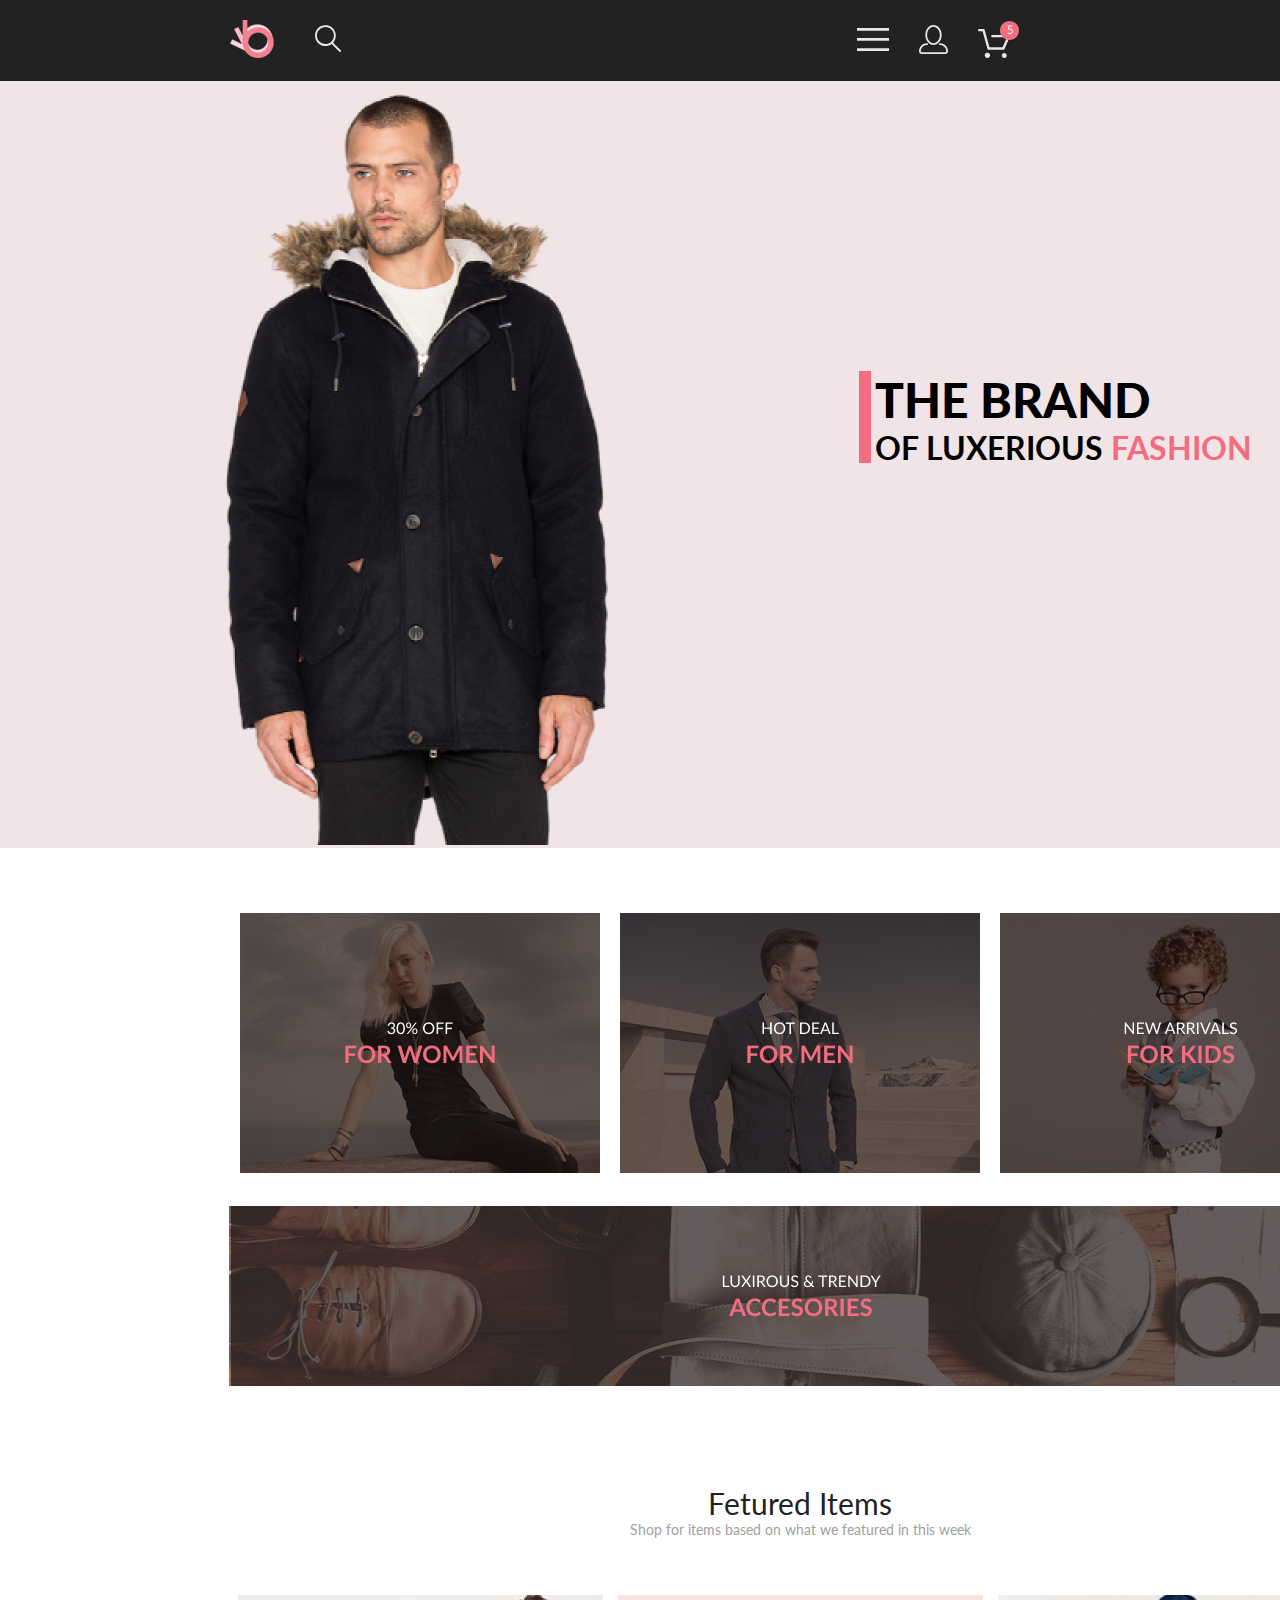
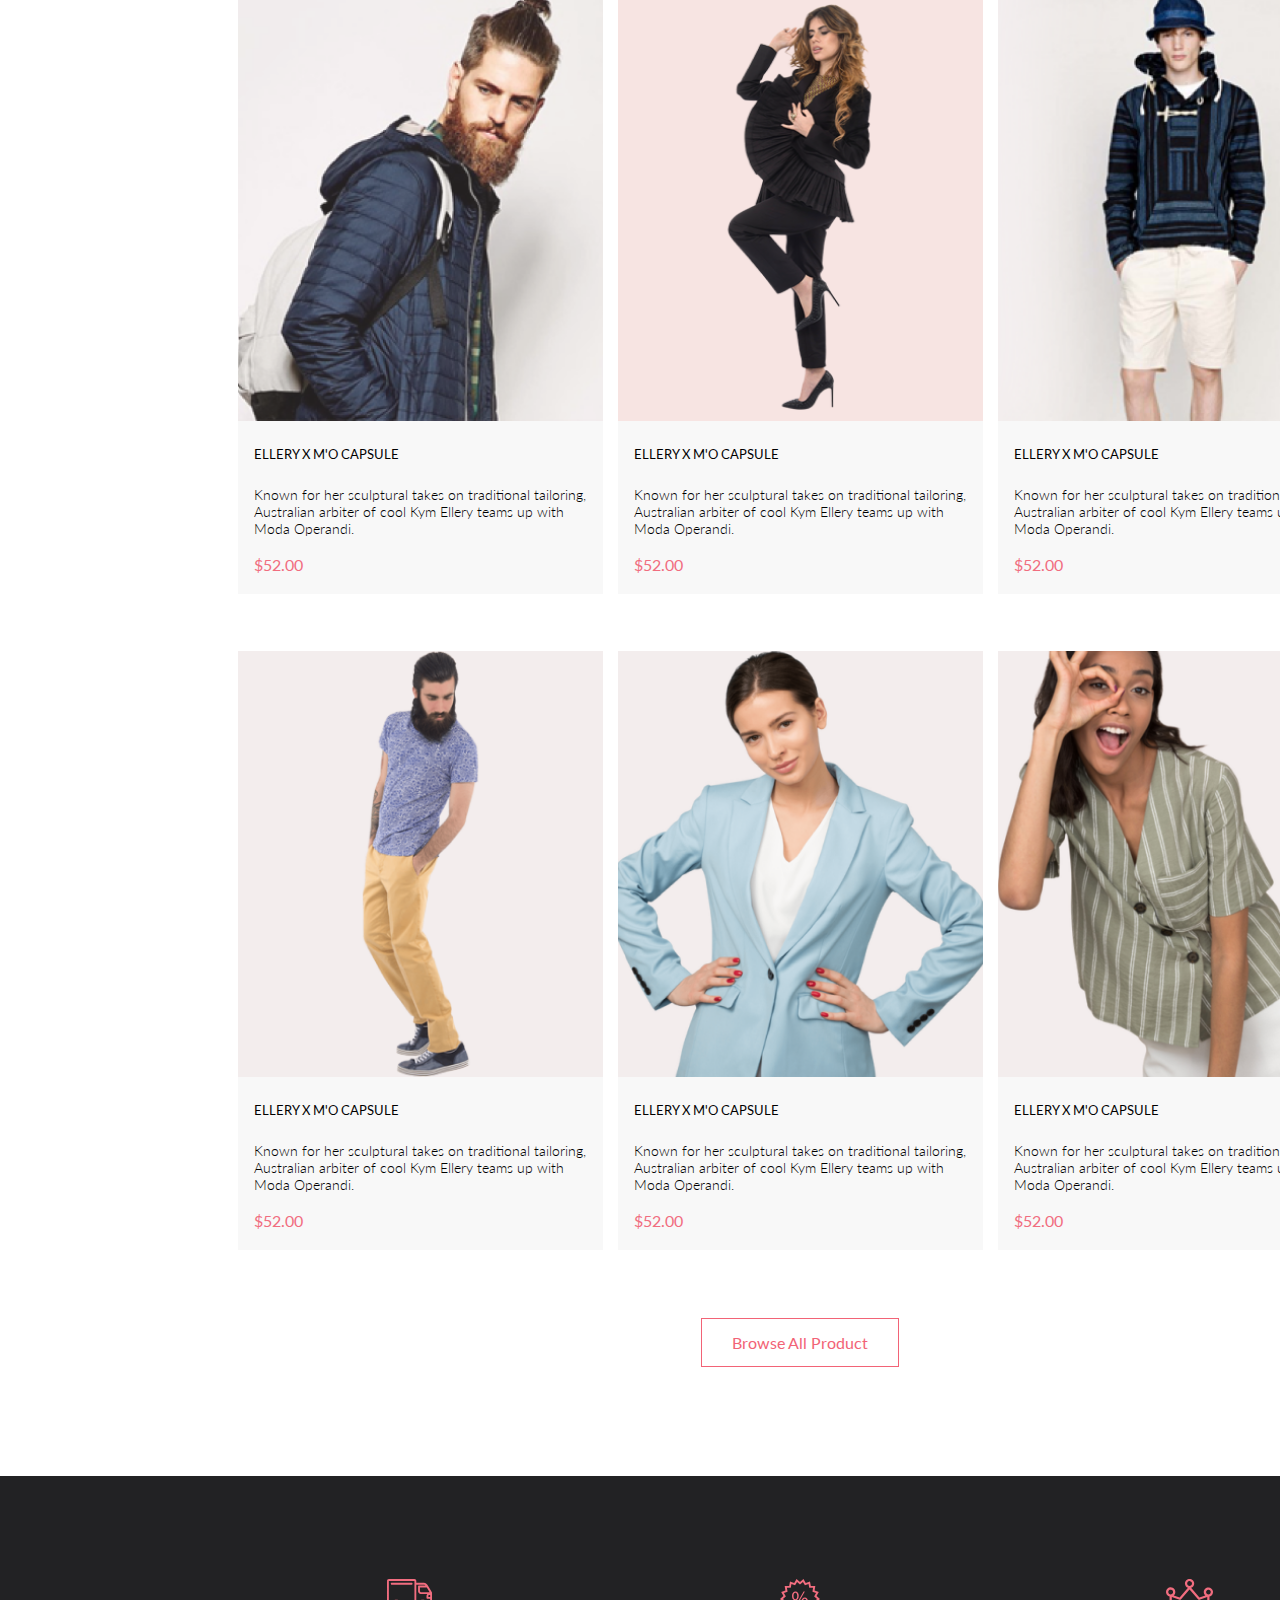
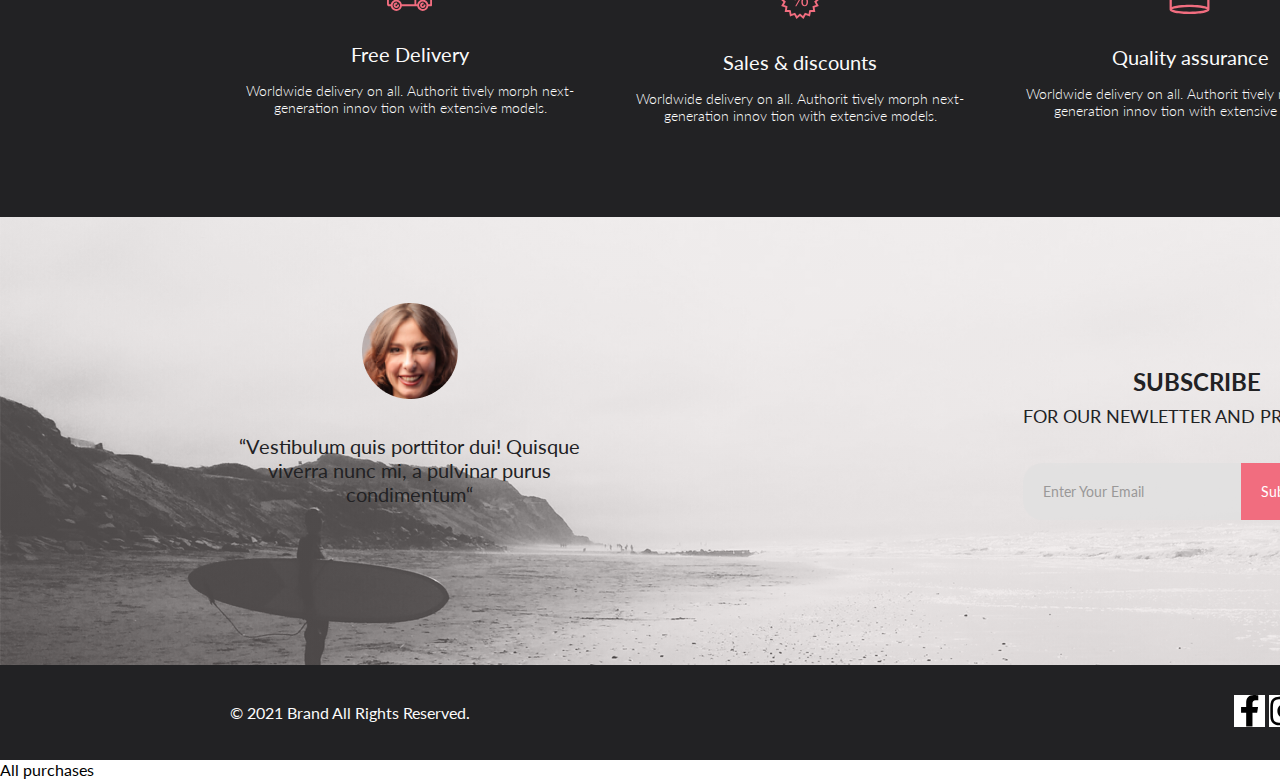
<file: четкая структура/index.html>
<!DOCTYPE html>
<html lang="en">

<head>
    <meta charset="UTF-8">
    <meta http-equiv="X-UA-Compatible" content="IE=edge">
    <meta name="viewport" content="width=device-width, initial-scale=1.0">
    <link rel="preconnect" href="https://fonts.gstatic.com">
    <link
        href="https://fonts.googleapis.com/css2?family=Lato:ital,wght@0,100;0,300;0,400;0,700;0,900;1,100;1,300;1,400;1,700;1,900&display=swap"
        rel="stylesheet">
    <link rel="stylesheet" href="style.css">
    <title>Index</title>
</head>

<body>

    <header class="header">
        <div class="container">
            <nav class="nav">
                <ul class="ul__nav">
                    <li class="li__nav"><a href="" class="a__nav"><img src="svg/bender.svg" alt=""
                                class="img__left__nav"></a></li>
                    <li class="li__nav"><a href="" class="a__nav"><img src="svg/loop.svg" alt=""
                                class="img__left__nav"></a></li>
                </ul>
                <ul class="ul__nav">
                    <li class="li__nav"><a href="" class="a__nav"><img src="svg/lines.svg" alt=""
                                class="img__right__nav"></a></li>

                    <li class="li__nav"><a href="" class="a__nav"><img src="svg/people.svg" alt=""
                                class="img__right__nav"></a></li>

                    <li class="li__nav"><a href="" class="a__nav"><img src="svg/shop5.svg" alt=""
                                class="img__right__nav"></a></li>

                </ul>
            </nav>
        </div>
    </header>
    <main class="main">
        <div class="wrap__background">
            <div class="container">
                <section class="main__header__banner">
                    <div class="main__header__text__wrp">
                        <span class="main__header__title">The Brand</span>
                        <span class="main__header__subtitle">of luxerious
                            <span class="subtittle__span">fashion</span>
                        </span>
                    </div>
                </section>
            </div>
        </div>
        <div class="container">
            <section class="sales">
                <div class="sales__small__pictures">
                    <div class="sales__pictures">
                        <img src="img/1-for women.png" alt="" class="small__img">
                    </div>
                    <div class="sales__pictures">
                        <img src="img/2-for men.png" alt="" class="small__img">
                    </div>
                    <div class="sales__pictures ">
                        <img src="img/3-for kids.png" alt="" class="small__img">
                    </div>
                </div>
                <div class="sales__pictures">
                    <img src="img/4-ACCESORIES.png" alt="" class="huge__img">
                </div>
            </section>
        </div>
        <div class="container">
            <section class="featured__items">
                <div class="h2__featured">Fetured Items</div>
                <span class="span__featured">Shop for items based on what we featured in this week</span>
                <div class="cards__featured">
                    <div class="card__body">
                        <a href="" class="a__featured"><img src="img/midman.png" alt="" class="img__featured"></a>
                        <div class="item__wrap__featured">
                            <span class="span__title__featured">ELLERY X M'O CAPSULE</span>
                            <span class="span__subtitle__featured">Known for her sculptural takes on traditional
                                tailoring,
                                Australian arbiter of cool Kym Ellery teams up with Moda Operandi.</span>
                            <span class="span__price__featured">$52.00</span>
                        </div>
                        <button class="featured__button__span">


                            <span>Add to Cart</span>
                        </button>
                    </div>
                    <div class="card__body">
                        <a href="" class="a__featured"><img src="img/midwomen.png" alt="" class="img__featured"></a>
                        <div class="item__wrap__featured">
                            <span class="span__title__featured">ELLERY X M'O CAPSULE</span>
                            <span class="span__subtitle__featured">Known for her sculptural takes on traditional
                                tailoring,
                                Australian arbiter of cool Kym Ellery teams up with Moda Operandi.</span>
                            <span class="span__price__featured">$52.00</span>
                        </div>
                        <button class="featured__button__span">


                            <span>Add to Cart</span>
                        </button>
                    </div>
                    <div class="card__body">
                        <a href="" class="a__featured"><img src="img/midman2.png" alt="" class="img__featured"></a>
                        <div class="item__wrap__featured">
                            <span class="span__title__featured">ELLERY X M'O CAPSULE</span>
                            <span class="span__subtitle__featured">Known for her sculptural takes on traditional
                                tailoring,
                                Australian arbiter of cool Kym Ellery teams up with Moda Operandi.</span>
                            <span class="span__price__featured">$52.00</span>
                        </div>
                        <button class="featured__button__span">


                            <span>Add to Cart</span>
                        </button>
                    </div>
                </div>
                <div class="cards__featured">
                    <div class="card__body">
                        <a href="" class="a__featured"><img src="img/midman4.png" alt="" class="img__featured"></a>
                        <div class="item__wrap__featured">
                            <span class="span__title__featured">ELLERY X M'O CAPSULE</span>
                            <span class="span__subtitle__featured">Known for her sculptural takes on traditional
                                tailoring,
                                Australian arbiter of cool Kym Ellery teams up with Moda Operandi.</span>
                            <span class="span__price__featured">$52.00</span>
                        </div>
                        <button class="featured__button__span">


                            <span>Add to Cart</span>
                        </button>
                    </div>
                    <div class="card__body">
                        <a href="" class="a__featured"><img src="img/midwomen2.png" alt="" class="img__featured"></a>
                        <div class="item__wrap__featured">
                            <span class="span__title__featured">ELLERY X M'O CAPSULE</span>
                            <span class="span__subtitle__featured">Known for her sculptural takes on traditional
                                tailoring,
                                Australian arbiter of cool Kym Ellery teams up with Moda Operandi.</span>
                            <span class="span__price__featured">$52.00</span>
                        </div>
                        <button class="featured__button__span">


                            <span>Add to Cart</span>
                        </button>
                    </div>
                    <div class="card__body">
                        <a href="" class="a__featured"><img src="img/midwomen4.png" alt="" class="img__featured"></a>
                        <div class="item__wrap__featured">
                            <span class="span__title__featured">ELLERY X M'O CAPSULE</span>
                            <span class="span__subtitle__featured">Known for her sculptural takes on traditional
                                tailoring,
                                Australian arbiter of cool Kym Ellery teams up with Moda Operandi.</span>
                            <span class="span__price__featured">$52.00</span>
                        </div>
                        <button class="featured__button__span">


                            <span>Add to Cart</span>
                        </button>
                    </div>
                </div>
                <a href="" class="a__featured__button"><span class="span__featured__button">Browse All
                        Product</span></a>

            </section>
        </div>

        <section class="services">
            <div class="container">
                <div class="icon__services">
                    <div class="block__services">
                        <img src="svg/truck.svg" alt="" class="img__services">
                        <span class="title__services">Free Delivery</span>
                        <span class="subtitle__services">Worldwide delivery on all. Authorit tively morph
                            next-generation innov tion with extensive models.</span>
                    </div>
                    <div class="block__services">
                        <img src="svg/price.svg" alt="" class="img__services">
                        <span class="title__services">Sales & discounts</span>
                        <span class="subtitle__services">Worldwide delivery on all. Authorit tively morph
                            next-generation innov tion with extensive models.</span>
                    </div>
                    <div class="block__services">
                        <img src="svg/king.svg" alt="" class="img__services">
                        <span class="title__services">Quality assurance</span>
                        <span class="subtitle__services">Worldwide delivery on all. Authorit tively morph
                            <span>next-generation innov tion with extensive models.</span>
                    </div>
                </div>
            </div>
        </section>
    </main>
    <div class="container">
        <footer class="footer">
            <div class="container">
                <section class="subscribee">
                    <div class="subscribee__info">
                        <img src="img/personcircleframe.png" alt="" class="img__subscribee">
                        <p class="p__subscribee">“Vestibulum quis porttitor dui! Quisque viverra nunc mi, a
                            pulvinar purus condimentum“</p>
                    </div>
                    <div class="subscribee__request">
                        <span class="span__subscribee__title">Subscribe</span>
                        <span class="span__subscribee__subtittle"> FOR OUR NEWLETTER AND PROMOTION</span>
                        <form action="#" class="subscribee__form">
                            <input type="email" placeholder="Enter Your Email" class="subscribee__email">
                            <input type="submit" value="Subscribe" class="subscribee__button">
                        </form>
                    </div>
            </div>
    </div>
    </section>

    <div class="footer__labels">
        <div class="container">
            <div class="footer__labels__wrap">
                <p class="p__labels">© 2021 Brand All Rights Reserved.</p>
                <div class="labels">
                    <a href="#" class="a__labels"><img src="svg/facebook.svg" alt="" class="img__labels"></a>
                    <a href="#" class="a__labels"><img src="svg/instagram.svg" alt="" class="img__labels"></a>
                    <a href="#" class="a__labels"><img src="svg/pinterest.svg" alt="" class="img__labels"></a>
                    <a href="#" class="a__labels"><img src="svg/twitter.svg" alt="" class="img__labels"></a>
                </div>
            </div>
        </div>
    </div>
    </footer>
    <div class="card__inv">All purchases</div>



</body>

</html>
</file>
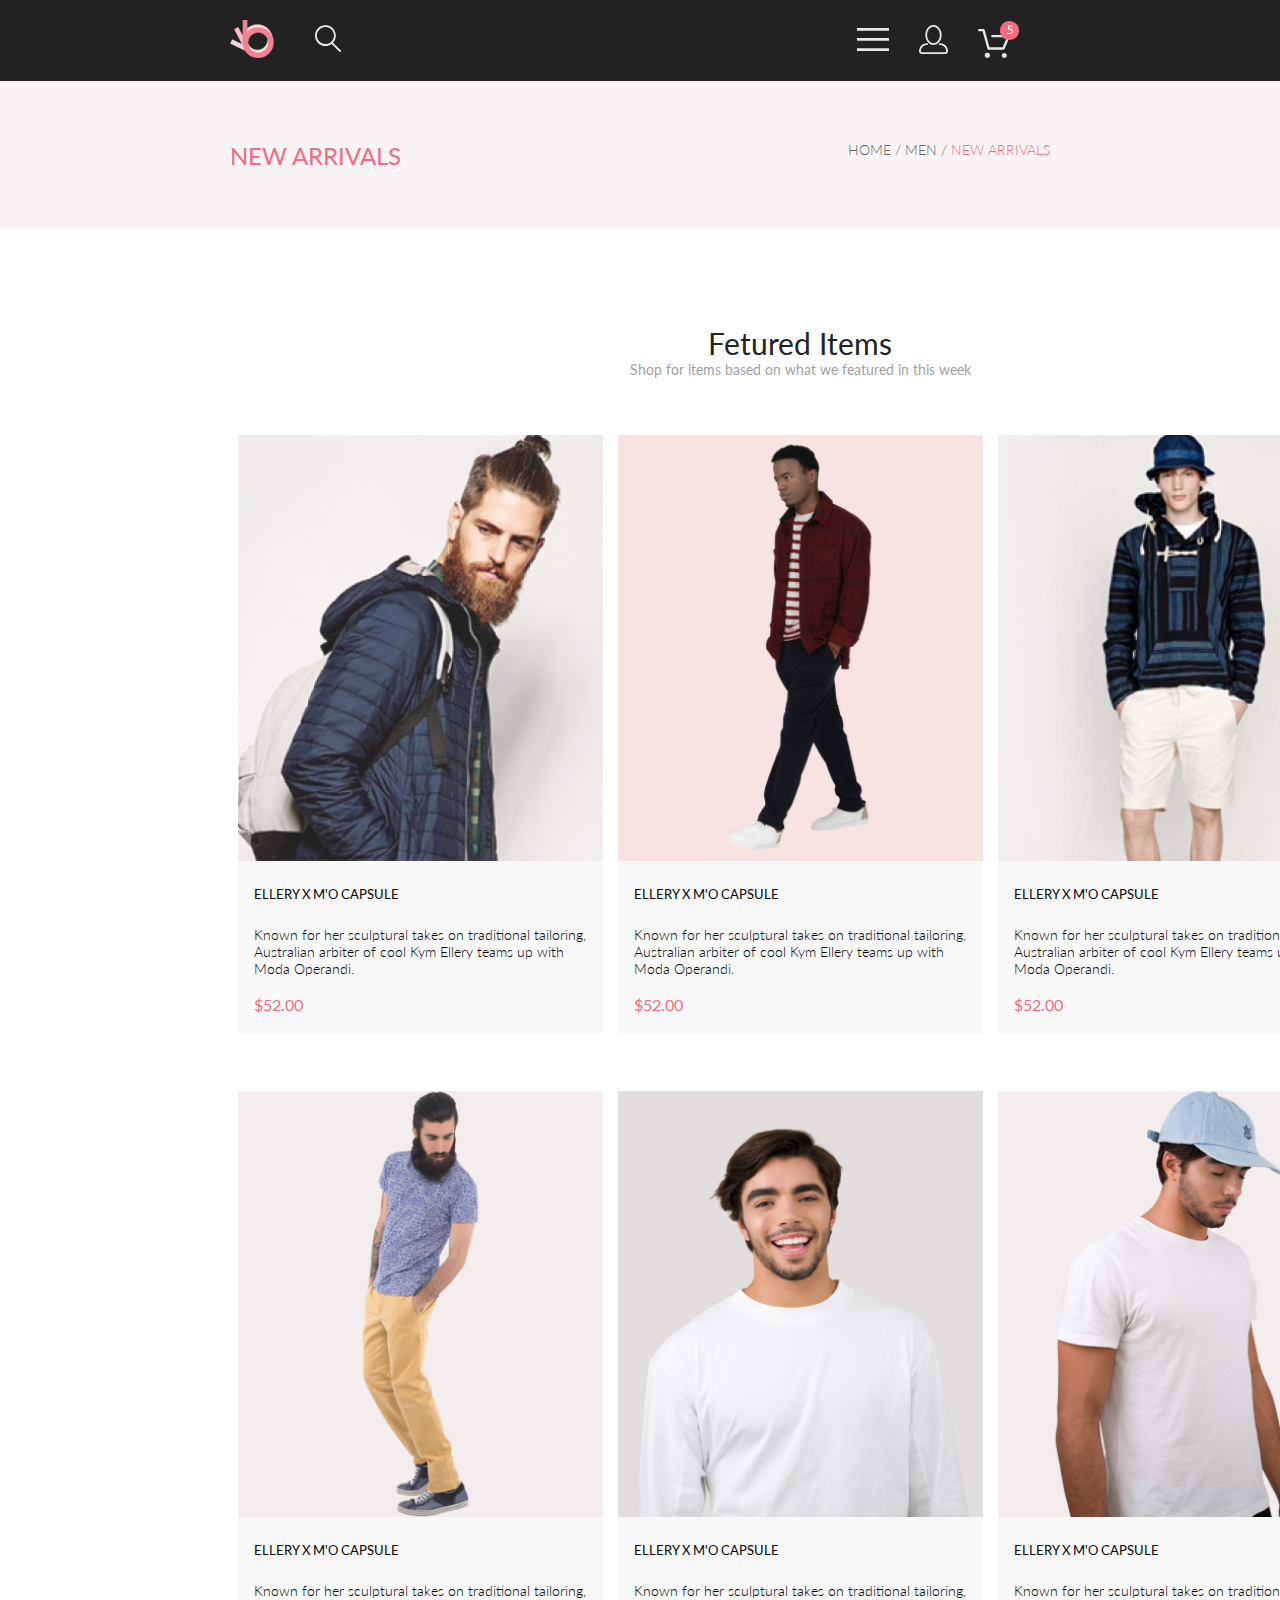
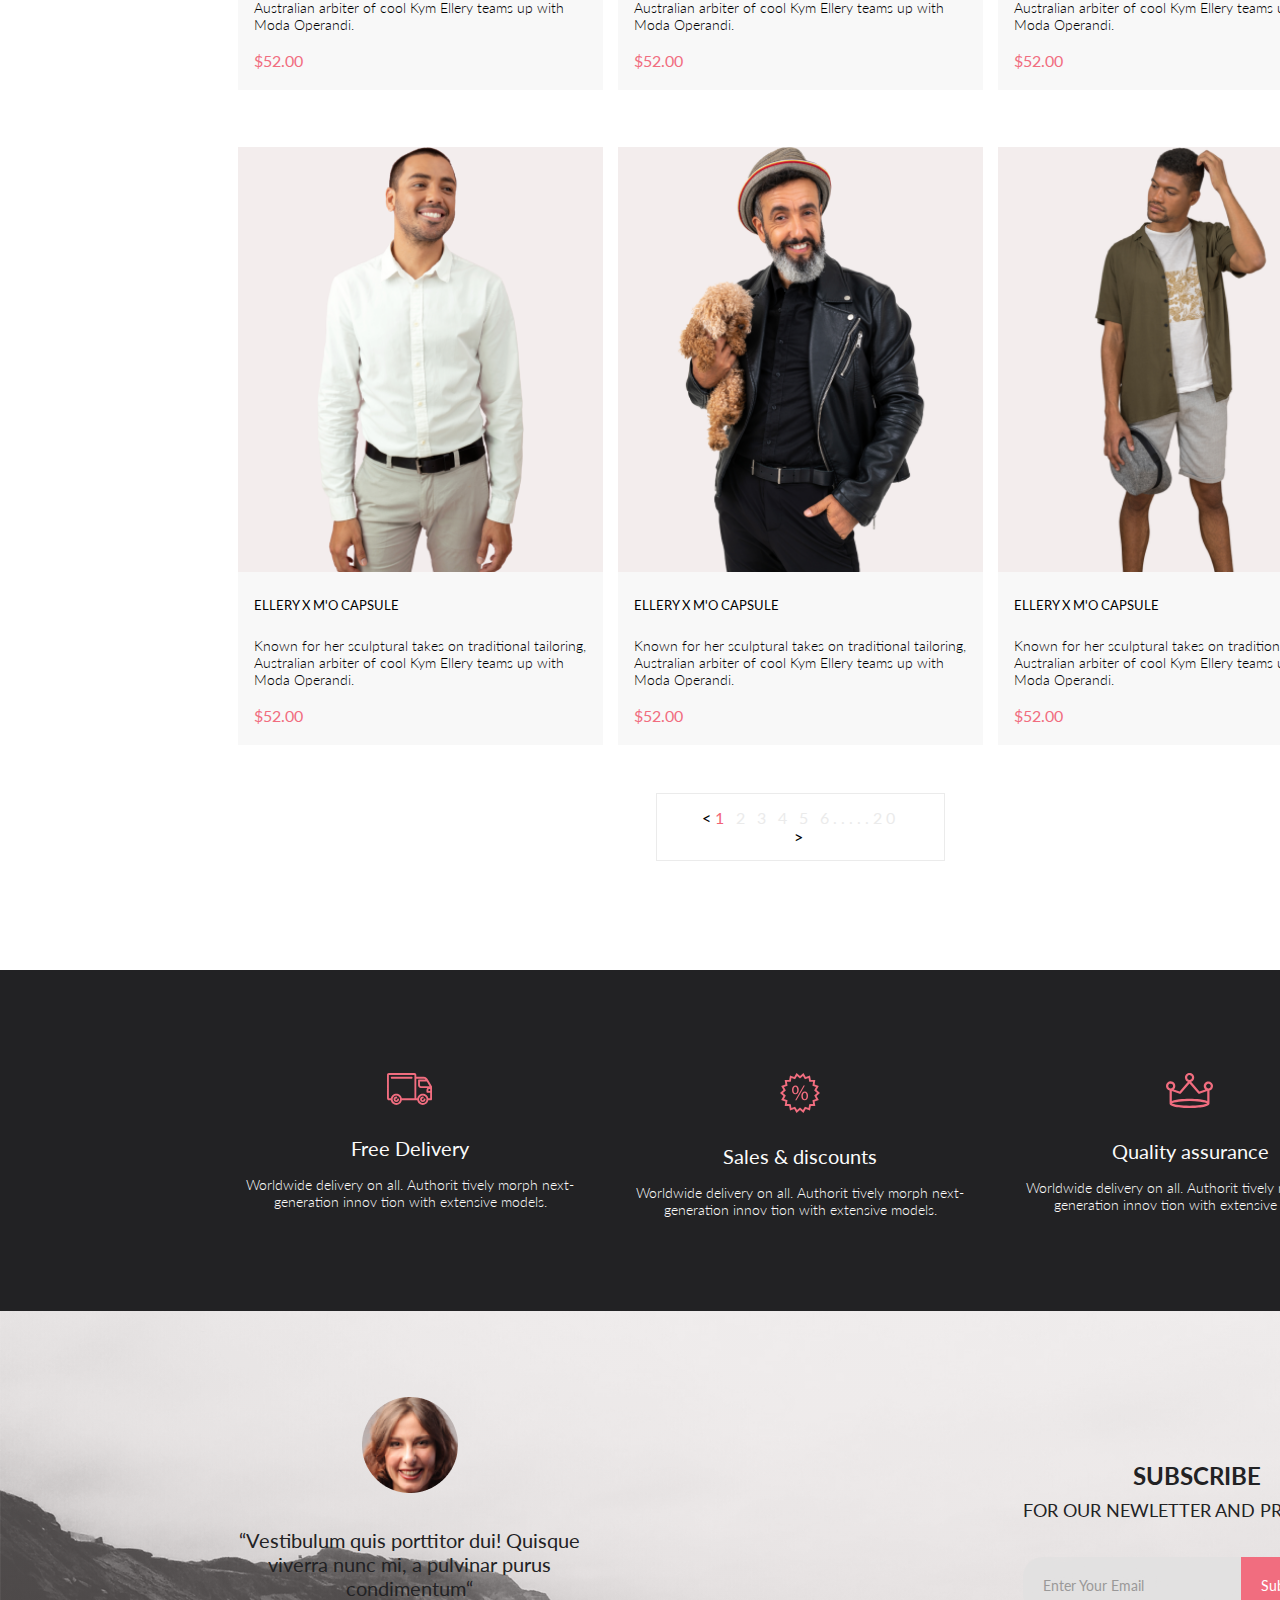
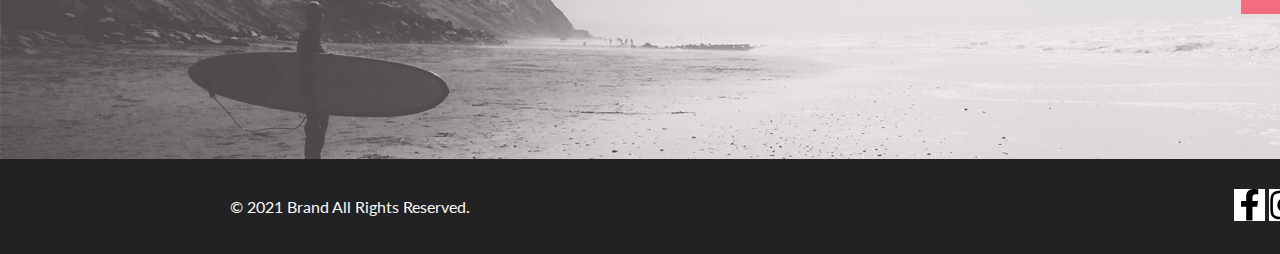
<file: четкая структура/catalog.html>
<!DOCTYPE html>
<html lang="en">

<head>
    <meta charset="UTF-8">
    <meta http-equiv="X-UA-Compatible" content="IE=edge">
    <meta name="viewport" content="width=device-width, initial-scale=1.0">
    <link rel="preconnect" href="https://fonts.gstatic.com">
    <link
        href="https://fonts.googleapis.com/css2?family=Lato:ital,wght@0,100;0,300;0,400;0,700;0,900;1,100;1,300;1,400;1,700;1,900&display=swap"
        rel="stylesheet">
    <link rel="stylesheet" href="style.css">
    <!-- CSS only -->


    <title>Catalog</title>
</head>

<body>

    <header class="header">
        <div class="container">
            <nav class="nav">
                <ul class="ul__nav">
                    <li class="li__nav"><a href="" class="a__nav"><img src="svg/bender.svg" alt=""
                                class="img__left__nav"></a></li>
                    <li class="li__nav"><a href="" class="a__nav"><img src="svg/loop.svg" alt=""
                                class="img__left__nav"></a></li>
                </ul>
                <ul class="ul__nav">
                    <li class="li__nav"><a href="" class="a__nav"><img src="svg/lines.svg" alt=""
                                class="img__right__nav"></a></li>

                    <li class="li__nav"><a href="" class="a__nav"><img src="svg/people.svg" alt=""
                                class="img__right__nav"></a></li>

                    <li class="li__nav"><a href="" class="a__nav"><img src="svg/shop5.svg" alt=""
                                class="img__right__nav"></a></li>

                </ul>
            </nav>
        </div>
    </header>
    <main class="main">
        <div class="main__header__catalog__wrp">
            <div class="container">
                <section class="main__header__banner__catalog">

                    <div class="main__header__catalog__text__wrp">
                        <h2 class="h2__header__main__catalog">NEW ARRIVALS </h2>
                        <span class="span__main__header__catalog">HOME / MEN / <span class="span__in__span">NEW
                                ARRIVALS</span>
                        </span>
                    </div>
                </section>
            </div>
        </div>


        <div class="container">
            <section class="featured__items">
                <div class="h2__featured">Fetured Items</div>
                <span class="span__featured">Shop for items based on what we featured in this week</span>
                <div class="cards__featured">
                    <div class="card__body">
                        <a href="" class="a__featured"><img src="img/midman.png" alt="" class="img__featured"></a>
                        <div class="item__wrap__featured">
                            <span class="span__title__featured">ELLERY X M'O CAPSULE</span>
                            <span class="span__subtitle__featured">Known for her sculptural takes on traditional
                                tailoring,
                                Australian arbiter of cool Kym Ellery teams up with Moda Operandi.</span>
                            <span class="span__price__featured">$52.00</span>
                        </div>
                        <button class="featured__button__span">


                            <span>Add to Cart</span>
                        </button>
                    </div>
                    <div class="card__body">
                        <a href="" class="a__featured"><img src="img/man6.png" alt="" class="img__featured"></a>
                        <div class="item__wrap__featured">
                            <span class="span__title__featured">ELLERY X M'O CAPSULE</span>
                            <span class="span__subtitle__featured">Known for her sculptural takes on traditional
                                tailoring,
                                Australian arbiter of cool Kym Ellery teams up with Moda Operandi.</span>
                            <span class="span__price__featured">$52.00</span>
                        </div>
                        <button class="featured__button__span">


                            <span>Add to Cart</span>
                        </button>
                    </div>
                    <div class="card__body">
                        <a href="" class="a__featured"><img src="img/midman2.png" alt="" class="img__featured"></a>
                        <div class="item__wrap__featured">
                            <span class="span__title__featured">ELLERY X M'O CAPSULE</span>
                            <span class="span__subtitle__featured">Known for her sculptural takes on traditional
                                tailoring,
                                Australian arbiter of cool Kym Ellery teams up with Moda Operandi.</span>
                            <span class="span__price__featured">$52.00</span>
                        </div>
                        <button class="featured__button__span">


                            <span>Add to Cart</span>
                        </button>
                    </div>
                </div>
                <div class="cards__featured">
                    <div class="card__body">
                        <a href="" class="a__featured"><img src="img/midman4.png" alt="" class="img__featured"></a>
                        <div class="item__wrap__featured">
                            <span class="span__title__featured">ELLERY X M'O CAPSULE</span>
                            <span class="span__subtitle__featured">Known for her sculptural takes on traditional
                                tailoring,
                                Australian arbiter of cool Kym Ellery teams up with Moda Operandi.</span>
                            <span class="span__price__featured">$52.00</span>
                        </div>
                        <button class="featured__button__span">


                            <span>Add to Cart</span>
                        </button>
                    </div>
                    <div class="card__body">
                        <a href="" class="a__featured"><img src="img/man7.png" alt="" class="img__featured"></a>
                        <div class="item__wrap__featured">
                            <span class="span__title__featured">ELLERY X M'O CAPSULE</span>
                            <span class="span__subtitle__featured">Known for her sculptural takes on traditional
                                tailoring,
                                Australian arbiter of cool Kym Ellery teams up with Moda Operandi.</span>
                            <span class="span__price__featured">$52.00</span>
                        </div>
                        <button class="featured__button__span">


                            <span>Add to Cart</span>
                        </button>
                    </div>
                    <div class="card__body">
                        <a href="" class="a__featured"><img src="img/man9.png" alt="" class="img__featured"></a>
                        <div class="item__wrap__featured">
                            <span class="span__title__featured">ELLERY X M'O CAPSULE</span>
                            <span class="span__subtitle__featured">Known for her sculptural takes on traditional
                                tailoring,
                                Australian arbiter of cool Kym Ellery teams up with Moda Operandi.</span>
                            <span class="span__price__featured">$52.00</span>
                        </div>
                        <button class="featured__button__span">


                            <span>Add to Cart</span>
                        </button>
                    </div>
                </div>
                <div class="cards__featured">
                    <div class="card__body">
                        <a href="" class="a__featured"><img src="img/man10.png" alt="" class="img__featured"></a>
                        <div class="item__wrap__featured">
                            <span class="span__title__featured">ELLERY X M'O CAPSULE</span>
                            <span class="span__subtitle__featured">Known for her sculptural takes on traditional
                                tailoring,
                                Australian arbiter of cool Kym Ellery teams up with Moda Operandi.</span>
                            <span class="span__price__featured">$52.00</span>
                        </div>
                        <button class="featured__button__span">


                            <span>Add to Cart</span>
                        </button>
                    </div>
                    <div class="card__body">
                        <a href="" class="a__featured"><img src="img/man11.png" alt="" class="img__featured"></a>
                        <div class="item__wrap__featured">
                            <span class="span__title__featured">ELLERY X M'O CAPSULE</span>
                            <span class="span__subtitle__featured">Known for her sculptural takes on traditional
                                tailoring,
                                Australian arbiter of cool Kym Ellery teams up with Moda Operandi.</span>
                            <span class="span__price__featured">$52.00</span>
                        </div>
                        <button class="featured__button__span">


                            <span>Add to Cart</span>
                        </button>
                    </div>
                    <div class="card__body">
                        <a href="" class="a__featured"><img src="img/man12.png" alt="" class="img__featured"></a>
                        <div class="item__wrap__featured">
                            <span class="span__title__featured">ELLERY X M'O CAPSULE</span>
                            <span class="span__subtitle__featured">Known for her sculptural takes on traditional
                                tailoring,
                                Australian arbiter of cool Kym Ellery teams up with Moda Operandi.</span>
                            <span class="span__price__featured">$52.00</span>
                        </div>
                        <button class="featured__button__span">


                            <span>Add to Cart</span>
                        </button>
                    </div>
                </div>
                <a href="" class="a__button__featured">
                    <p class="button__featured__catalog">
                        <span class="catalog__pages__wrap"><span class="symbols__catalog__featured"> &lt;</span><span
                                class="span__catalog__pages">1</span> 2 3 4 5
                            6.....20 <span class="symbols__catalog__featured">&gt;</span></span>
                    </p>
                </a>
            </section>
        </div>
        <div class="mega__block">
            <section class="services">
                <div class="container">
                    <div class="icon__services">
                        <div class="block__services">
                            <img src="svg/truck.svg" alt="" class="img__services">
                            <span class="title__services">Free Delivery</span>
                            <span class="subtitle__services">Worldwide delivery on all. Authorit tively morph
                                next-generation innov tion with extensive models.</span>
                        </div>
                        <div class="block__services">
                            <img src="svg/price.svg" alt="" class="img__services">
                            <span class="title__services">Sales & discounts</span>
                            <span class="subtitle__services">Worldwide delivery on all. Authorit tively morph
                                next-generation innov tion with extensive models.</span>
                        </div>
                        <div class="block__services">
                            <img src="svg/king.svg" alt="" class="img__services">
                            <span class="title__services">Quality assurance</span>
                            <span class="subtitle__services">Worldwide delivery on all. Authorit tively morph
                                <span>next-generation innov tion with extensive models.</span>
                        </div>
                    </div>
                </div>
            </section>
    </main>
    <div class="container">
        <footer class="footer">
            <div class="container">
                <section class="subscribee">
                    <div class="subscribee__info">
                        <img src="img/personcircleframe.png" alt="" class="img__subscribee">
                        <p class="p__subscribee">“Vestibulum quis porttitor dui! Quisque viverra nunc mi, a
                            pulvinar purus condimentum“</p>
                    </div>
                    <div class="subscribee__request">
                        <span class="span__subscribee__title">Subscribe</span>
                        <span class="span__subscribee__subtittle"> FOR OUR NEWLETTER AND PROMOTION</span>
                        <form action="#" class="subscribee__form">
                            <input type="email" placeholder="Enter Your Email" class="subscribee__email">
                            <input type="submit" value="Subscribe" class="subscribee__button">
                        </form>
                    </div>
            </div>
    </div>
    </section>


    <div class="footer__labels">
        <div class="container">
            <div class="footer__labels__wrap">
                <p class="p__labels">© 2021 Brand All Rights Reserved.</p>
                <div class="labels">
                    <a href="#" class="a__labels"><img src="svg/facebook.svg" alt="" class="img__labels"></a>
                    <a href="#" class="a__labels"><img src="svg/instagram.svg" alt="" class="img__labels"></a>
                    <a href="#" class="a__labels"><img src="svg/pinterest.svg" alt="" class="img__labels"></a>
                    <a href="#" class="a__labels"><img src="svg/twitter.svg" alt="" class="img__labels"></a>
                </div>
            </div>
        </div>
    </div>
    </footer>

    </div>




</body>

</html>
</file>
<file: четкая структура/style.css>
*{
    margin: 0;
    padding: 0;
}
body{
    margin: 0;
    font-family: Lato;
    background-color: #fff;
}
.container{
    width: 1600px;
    margin: 0 auto;
    font-family: Lato;
    font-size: 14px;
   
    box-sizing: border-box;
}
/*page header*/
.header{
    width: 100%;
    min-height: 75px;
    display: flex;
    box-sizing: border-box;
    background: #222222;
    position: relative;
    margin: 0 auto;
        
}
/*navigation*/
.nav{
    margin: auto;
    align-items: center;
    justify-content: space-between;
    display: flex;
    padding: 20px 230px 20px 230px;
}
.ul__nav{
    display: flex;
    list-style-type: none;
    align-items: center;
}
.img__left__nav{
    margin-right: 40px;
}
.img__right__nav{
    margin-right: 30px;
}
/*main*/
/*main-header*/
.main__header__banner{
    min-height: 764px;
    width: 100%;
    display: flex;
    align-items: center;
    background-color: #F1E4E6;
    background-image: url(img/sweater__man.png);
    background-repeat: no-repeat;

}
.wrap__background{
    background-color: #F1E4E6;
}
.main__header__title{
    display: block;
    width: 377px;
    font-style: normal;
    font-weight: 900;
    font-size: 48px;
    line-height: 57.6px;
    color: black;
}
.main__header__subtitle{
    display: block;
    font-weight: 700;
    font-size: 32px;
    line-height: 38.4px;
}
.main__header__text__wrp{
    width: 377px;
    margin: 290px 331px 381px 875px;
    text-transform: uppercase;
    position: relative;
}
.main__header__text__wrp:before{
    display: block;
    content: "";
    width: 12px;
    height: 92px;
    background-color: #F16D7F;
    position: absolute;
    left: -16px;
}
.subtittle__span{
    color: #F16D7F;
}
/*sales*/
.sales{
    box-sizing: border-box;
   width: 100%;
   padding-top: 65px;
    margin: 0 auto;
    justify-content: space-between;
}
.sales__small__pictures{
    display: flex;
    justify-content: space-between;
    padding: 0 230px;
}
.sales__pictures{
    margin: auto;
    text-align: center; 
}
.huge__img{
    padding-top: 30px;
}

/*featured items*/
.featured__items{
    margin-top: 96px;
    margin-top: 96px;
    text-align: center;
    
}
.h2__featured{
    font-family: Lato;
    font-style: normal;
    font-weight: normal;
    font-size: 30px;
    line-height: 36px;
    color: #222222;
    font-weight: 400; 
}
.span__featured{
    font-family: Lato;
    font-style: normal;
    font-weight: normal;
    font-size: 14px;
    line-height: 17px;
    color: #9F9F9F;
    font-weight: 400;
    padding: 6px 0 45px 0;
}

.span__title__featured{
    font-family: Lato;
    font-style: normal;
    font-weight: normal;
    font-size: 13px;
    line-height: 16px;
    margin: 0 0 12px 0;
    display: block;
    color: #000000;
    font-weight: 400;
    text-align: left;
    padding: 25px 0 0 16px;
}
.span__subtitle__featured{
    font-family: Lato;
    font-style: normal;
    font-weight: 300;
    font-size: 14px;
    line-height: 17px;
    font-weight: 300;
    text-align: left;
    padding: 12px 0 18px 16px;
    display: block;
}



.cards__featured{
    display: flex;
    justify-content: space-between;
    padding: 57px 230px 0px 230px;
}



.img__featured{
    display: block;
    margin: 0 auto;
    width: 100%;
}
.button__featured{
    display: flex;
   
    justify-content: center;
    align-items: center;
    width: 40px;
    min-height: 43px;
    border: 1px solid #FFFFFF;
    background: transparent;
    text-align: center;
    font-size: 14px;
    line-height: 17px;
    color: #FFFFFF;
    position: absolute;
    top: 188px;
    left: 32.7%;
    margin: auto;
}







.span__price__featured{
    font-family: Lato;
    font-style: normal;
    font-weight: normal;
    font-size: 16px;
    line-height: 19px;
    color: #F16D7F;
    text-align: left;
    font-weight: 400;
    padding:  0 0 0 16px;
    display: block;
    padding-bottom: 20px;
}
.card__body{
    position: relative;
     width: 365px;
     background-color: #F8F8F8;;
     margin: 0 auto;
 }
 .featured__button__span{
    
    display: none;
    /* display: flex; */
    justify-content: center;
    align-items: center;
    width: 38.3%;
    min-height: 43px;
    border: 1px solid #FFFFFF;
    background: transparent;
    text-align: center;
    font-size: 14px;
    line-height: 17px;
    color: #FFFFFF;
    position: absolute;
    top: 188px;
    left: 32.7%;
}

.card__body:hover .featured__button__span{
    display: flex;
}
.card__body:hover .featured__button__span:hover{
     background-color: #ccc;
    color: #000;
}
.card__body:hover .featured__button__span:active{
    background-color: transparent;
    color: #fff;
    border: 1px solid #fff;
}
.card__body:hover .img__featured{
    
    filter: brightness(50%);        
}
/*services*/
.services{
    display: flex;
    justify-content: space-between;
    margin: 0 auto;
    width: 1600px;
    margin-top: 109px;
    background: #222224;
    height: 341px;
}
.icon__services{
    display: flex;
    justify-content: space-between;
    text-align: center;
    padding: 103px 230px 0 230px;
}
.block__services{
    display: block;
    width: 360px;
}
.title__services{
    font-family: Lato;
    font-style: normal;
    font-weight: normal;
    font-size: 19.96px;
    line-height: 24px;
    color: #FBFBFB;
    font-weight: 400;
    display: block;
    padding: 28px 0 16px 0;
}
.subtitle__services{
        font-family: Lato;
        font-style: normal;
        font-weight: 300;
        font-size: 13.972px;
        display: block;
        line-height: 17px;
        text-align: center;
        color: #FBFBFB;
        display: block;
}
/*footer*/
.footer{
    width: 100%;
    height: 448px;
    background-image: linear-gradient(to top, rgba(230, 215, 215, 0.3), rgba(233, 223, 223, 0.3)),url(img/fbg.jpg);
    background-repeat: no-repeat;
    margin: 0 auto;
    align-items: center;
}
.p__subscribee{
    font-family: Lato;
    font-style: normal;
    font-weight: normal;
    font-size: 20px;
    line-height: 24px;
    margin-top: 35px;
    text-align: center;
    color: #222224;
    width: 359px;
    font-weight: 400;
    
}
.span__subscribee__title{
    font-family: Lato;
    font-style: normal;
    font-weight: 700;
    font-weight: bold;
    font-size: 24px;
    display: block;
   line-height:  40,13px ;
    text-align: center;
    color: #222224;
    text-transform: uppercase;
}
.span__subscribee__subtittle{
    font-size: 18px;
    line-height: 30px;
    display: block;
    color: #222224;
    font-family: Lato;
    font-style: normal;
    font-weight: 400;
    text-transform: uppercase;
    margin-top: 5px;
}
.subscribee{
    display: flex;
    justify-content: space-between;
    padding: 0 230px;
}
.subscribee__info{
    display: block;
    padding: 86px 0 126px 0;
    
}
.subscribee__request{
    display: block;
    padding: 150px 0 156px 0;
}
.img__subscribee{
  display: block;
  margin: auto;
}
.subscribee__form{
    padding-top: 32px;
    align-items: center;
    text-align: center;
    box-sizing: border-box;
    display: flex;
}
.subscribee__email{
    display: flex;
    padding: 20px;
    box-sizing: border-box;
    border: none;
    border-radius: 20px 0 0 20px;
    background-color: #E1E1E1;
    font-family: Lato;
    font-style: normal;
    font-weight: normal;
    font-weight: 400;
    font-size: 14px;
    line-height: 17px;
    display: flex;
    align-items: center;
    color: #222224;
    opacity: 0.67;
}
.subscribee__button{
    display: flex;
    padding: 20px;
    box-sizing: border-box;
    border:none;
    background-color: #F16D7F;;
    font-weight: 400;
    border-radius: 0 20px 20px 0;
    font-family: Lato;
    font-style: normal;
    font-weight: normal;
    font-size: 14px;
    line-height: 17px;
    display: flex;
    align-items: center;
    text-align: center;
    color: #FFFFFF;
}
.subscribee__button:hover{
    background-color: #FFFFFF;;
    color: #F16D7F;;
}
.footer__labels{
    background-color: #222224;;
    width: 1600px;
    min-height: 79px;
    box-sizing: border-box;
    margin: auto;
}
.p__labels{
    font-family: Lato;
    font-style: normal;
    font-weight: normal;
    font-size: 16px;
    line-height: 19px;
    color: #FBFBFB;
    font-weight: 400;
}
.footer__labels__wrap{
    padding: 30px 230px;
    justify-content: space-between;
    display: flex;
    align-items: center;
}
.img__labels{
    background-color: white;
    width: 31px;
    height: 32px;
}
.button__featured:hover{
    border: 1px black solid;
    color: black;
}
/*Catalog*/
/*Header__Catalog*/
.main__header__banner__catalog{
    height: 148px;
    width: 100%;
    display: flex;
    align-items: center;
    background-color: #F8F3F4;
}
.main__header__catalog__wrp{
    height: 148px;
    width: 100%;
    display: flex;
    align-items: center;
    background-color: #F8F3F4;
   
    justify-content: space-between;
}
.main__header__catalog__text__wrp{
    display: flex;
    width: 100%;
    position: relative;
    justify-content: space-between;
    padding: 65px 230px;
}
.h2__header__main__catalog{
    font-family: Lato;
    font-style: normal;
    font-weight: normal;
    font-size: 24px;
    line-height: 29px;
    color: #F16D7F;
    font-weight: 400;
}
.span__in__span{
    font-family: Lato;
    font-style: normal;
    font-weight: 300;
    font-size: 14px;
    line-height: 17px;
    color: #F16D7F;
}
.span__main__header__catalog{
    font-family: Lato;
    font-style: normal;
    font-weight: 300;
    font-size: 14px;
    line-height: 17px;
    color: #636363;
}
.button__featured__catalog{
    width: 289px;
    font-family: Lato;
    font-style: normal;
    font-weight: normal;
    font-size: 16px;
    font-weight: 400;
    line-height: 19px;
    color: #EBEBEB;
    padding: 14px 37px;
    border: 1px solid #EBEBEB;;
    display: inline-block;
    letter-spacing: 4px;
   
    margin-top: 48px;
    box-sizing: border-box;
}
.span__catalog__pages{
    color: #F26376;
}
.symbols__catalog__featured{
    color: black;
}
.mega__block{
    margin-top: 95px;
}
.span__featured__button{
    display: block;
    font-family: Lato;
    font-style: normal;
    font-weight: normal;
    font-size: 16px;
    line-height: 19px;
    color: #F26376;
    font-weight: 400;
    border: 1px  #F26376 solid;;
    padding: 14px 30px;
    margin: 0 auto;
}
.a__featured__button{
    display: flex;
   text-decoration: none;
   margin-top: 68px;
}
.span__featured__button:hover{
    color: black;
    border: 1px black solid;
}
</file>
